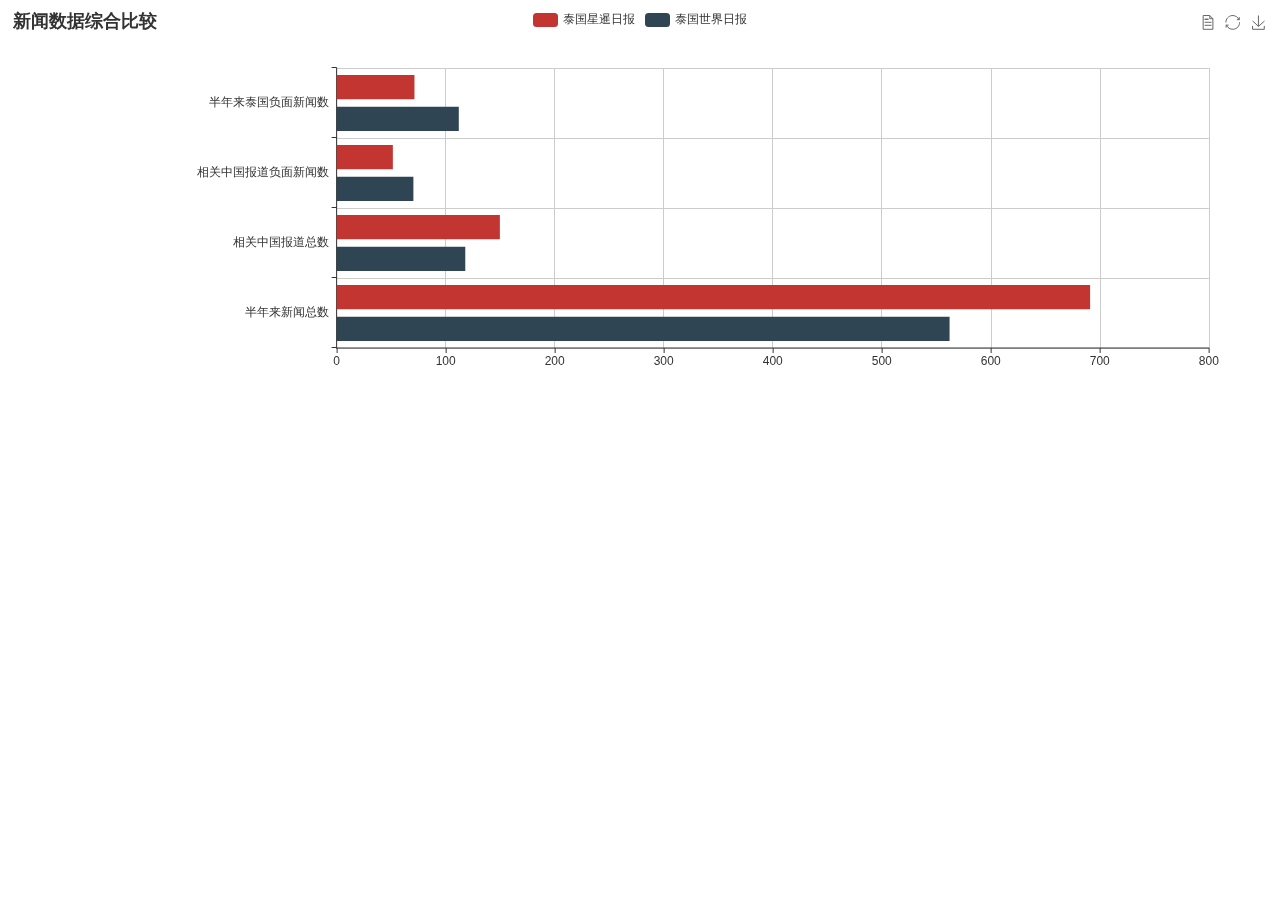
<file: mixedNews.html>
﻿<!DOCTYPE html>
<html>
  <head>
    <meta charset="utf-8">
    <meta http-equiv="X-UA-Compatible" content="IE=edge">
    <meta name="viewport" content="width=device-width, initial-scale=1">
    <!-- The above 3 meta tags *must* come first in the head; any other head content must come *after* these tags -->
    <title>据说泰国中文媒体</title>

   

	<script src="js/echarts.min.js"></script>

    
  </head>
  <body>
     

          <div id="second-slide" style="height:400px;"></div>
          <script>
            var firstChart = echarts.init(document.getElementById('second-slide')) ;
            var option= {
               title: {
                   text: "新闻数据综合比较",
                   subtext: ""
               },
               tooltip: {
                   trigger: "axis"
               },
               legend: {
                   data: ["泰国星暹日报", "泰国世界日报"]
               },
               toolbox: {
                   show: true,
                   feature: {
                       mark: {
                           show: true
                       },
                       dataView: {
                           show: true,
                           readOnly: true
                       },
                       magicType: {
                           show: false,
                           type: ["line", "bar"]
                       },
                       restore: {
                           show: true
                       },
                       saveAsImage: {
                           show: true
                       }
                   }
               },
               calculable: true,
               xAxis: [
                   {
                       type: "value",
                       boundaryGap: [0, 0.01]
                   }
               ],
               yAxis: [
                   {
                       type: "category",
                       data: ["半年来新闻总数", "相关中国报道总数", "相关中国报道负面新闻数", "半年来泰国负面新闻数"]
                   }
               ],
               series: [
                   {
                       name: "泰国星暹日报",
                       type: "bar",
                       data: [697, 151, 52, 72]
                   },
                   {
                       name: "泰国世界日报",
                       type: "bar",
                       data: [567, 119, 71, 113]
                   }
               ],
               grid: {
                   x: "26%",
                   width: "69%"
               }
            };
            firstChart.setOption(option) ;
          </script>
          
          
          
    
  </body>
</html>
</file>
